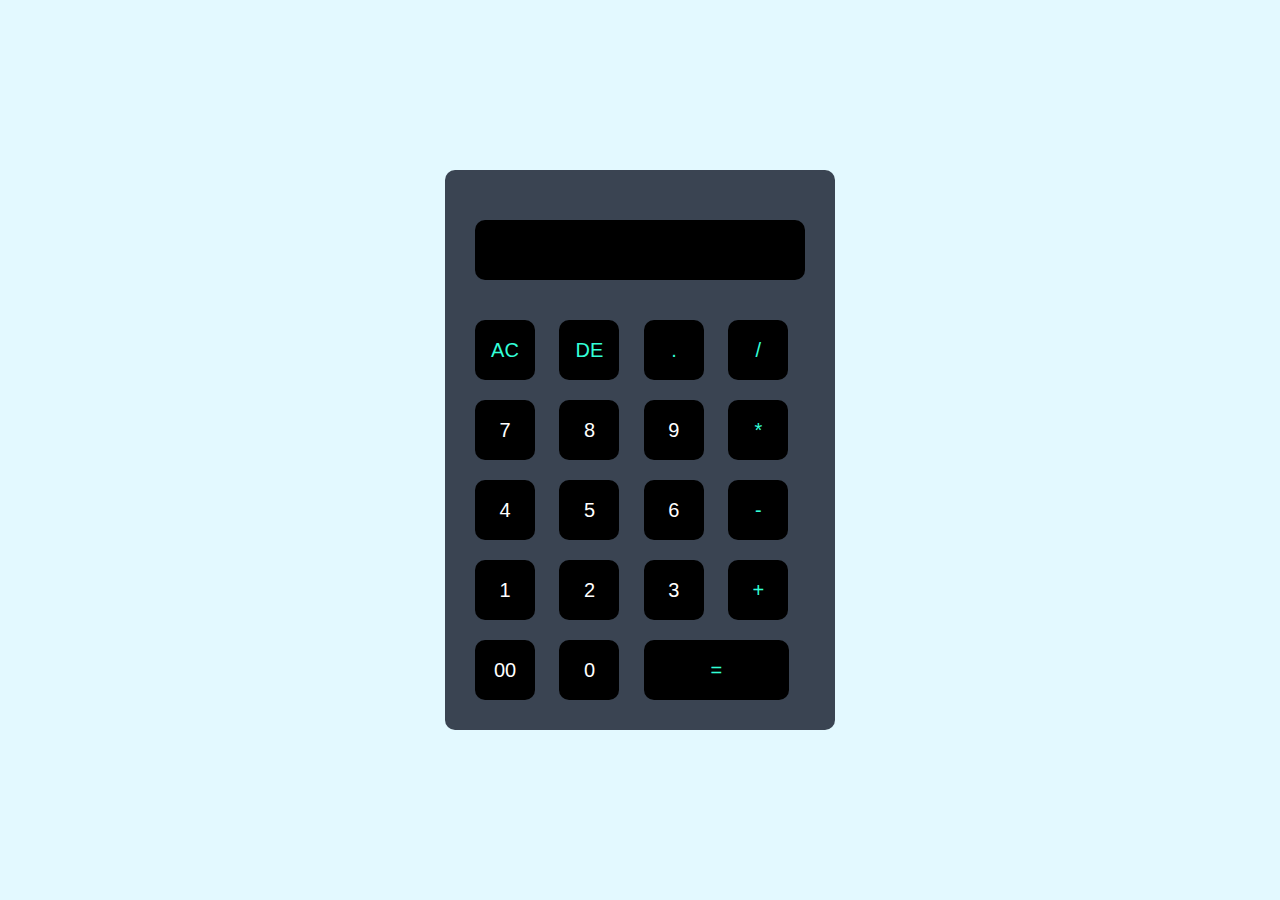
<file: calculator/index.html>
<!DOCTYPE html>
<html lang="en">
<head>
    <title>calculator</title>
    <link rel="stylesheet" href="style.css">
</head>
<body>
    <div class="container">
        <div class="calculator">
            <form>
                <div class="numbers">
                    <input type="text" name="display">
                </div>
                <div>
                    <input type="button" value="AC" onclick="display.value='' " class="operator">
                    <input type="button" value="DE" onclick="display.value= display.value.toString().slice(0,-1)" class="operator">
                    <input type="button" value="." onclick="display.value +='.' " class="operator">
                    <input type="button" value="/" onclick="display.value +='/' " class="operator">
                </div>
                <div>
                    <input type="button" value="7" onclick="display.value +='7' ">
                    <input type="button" value="8" onclick="display.value +='8' ">
                    <input type="button" value="9" onclick="display.value +='9' ">
                    <input type="button" value="*" onclick="display.value +='*' " class="operator">
                </div>
                <div>
                    <input type="button" value="4" onclick="display.value +='4' ">
                    <input type="button" value="5" onclick="display.value +='5' ">
                    <input type="button" value="6" onclick="display.value +='6' ">
                    <input type="button" value="-" onclick="display.value +='-' " class="operator">
                </div>
                <div>
                    <input type="button" value="1" onclick="display.value +='1' ">
                    <input type="button" value="2" onclick="display.value +='2' ">
                    <input type="button" value="3" onclick="display.value +='3' ">
                    <input type="button" value="+" onclick="display.value +='+' " class="operator">
                </div>
                <div>
                    <input type="button" value="00" onclick="display.value +='00' ">
                    <input type="button" value="0" onclick="display.value +='0' ">
                    <input type="button" value="=" onclick="display.value = eval(display.value)" class="equal operator">
                </div>
            </form>
        </div>
    </div>
</body>
</html>
</file>
<file: calculator/style.css>
*{
    margin: 0;
    padding:0;
    font-family: 'poppins',sans-serif;
    box-sizing: border-box;

}
.container{
    width: 100%;
    height: 100vh;
    background: #e3f9ff;
    display: flex;
    align-items: center;
    justify-content: center;
}
.calculator{
    background: #3a4452;
    padding:20px;
    border-radius: 10px;
}
.calculator form input{
    border: 0;
    outline: 0;
    width: 60px;
    height: 60px;
    border-radius: 10px;
    box-shadow: -8px -8px 15px rga(255,255,255,0.1),5px 5px 15px rgba(0,0,0,0.2);
    background: black;
    font-size: 20px;
    color: #fff;
    cursor: pointer;
    margin: 10px;

}
form .numbers{
    display: flex;
    justify-content: flex-start;
    margin: 20px 0;
    width: 350px;
}

form .numbers input{
    text-align: right;
    flex: 1;
    font-size: 45px;
    box-shadow: none;

}
form input.equal{
    width: 145px;
}
form input.operator{
    color: #33ffd8;
}
</file>
